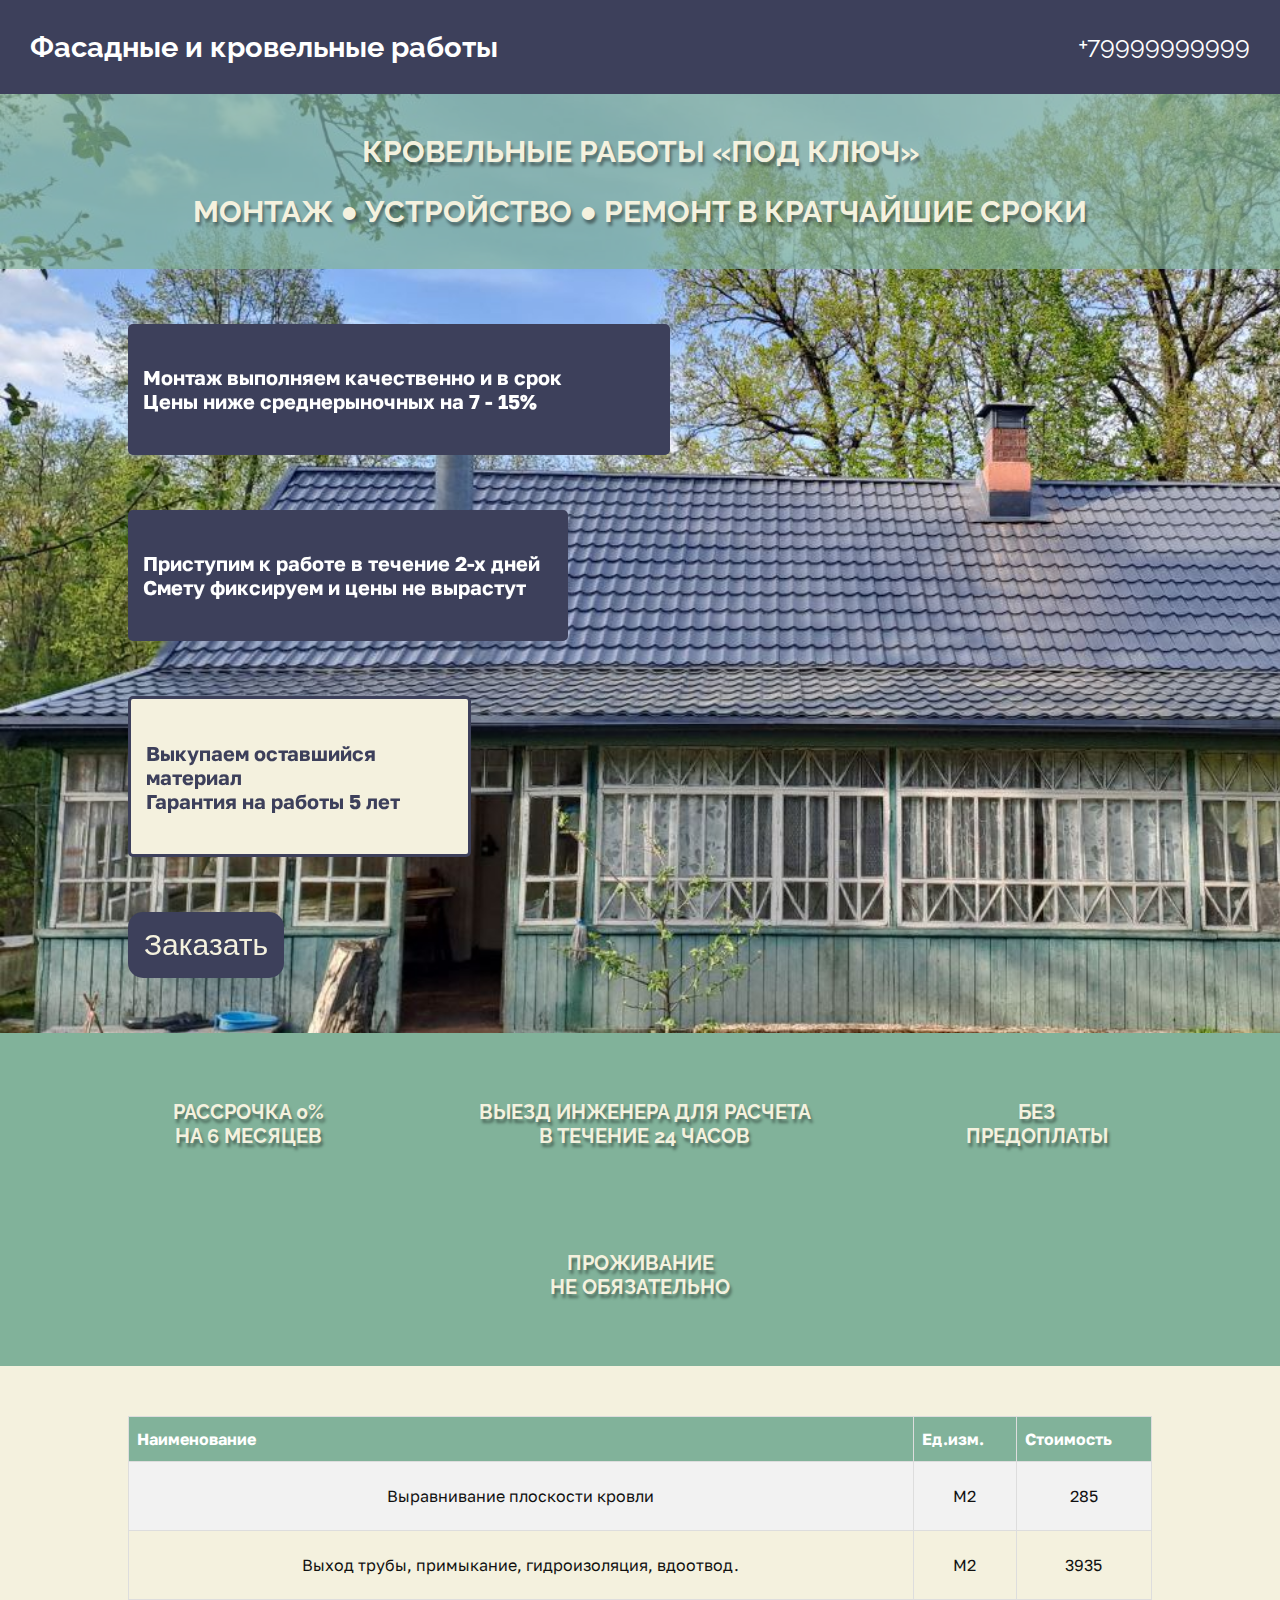
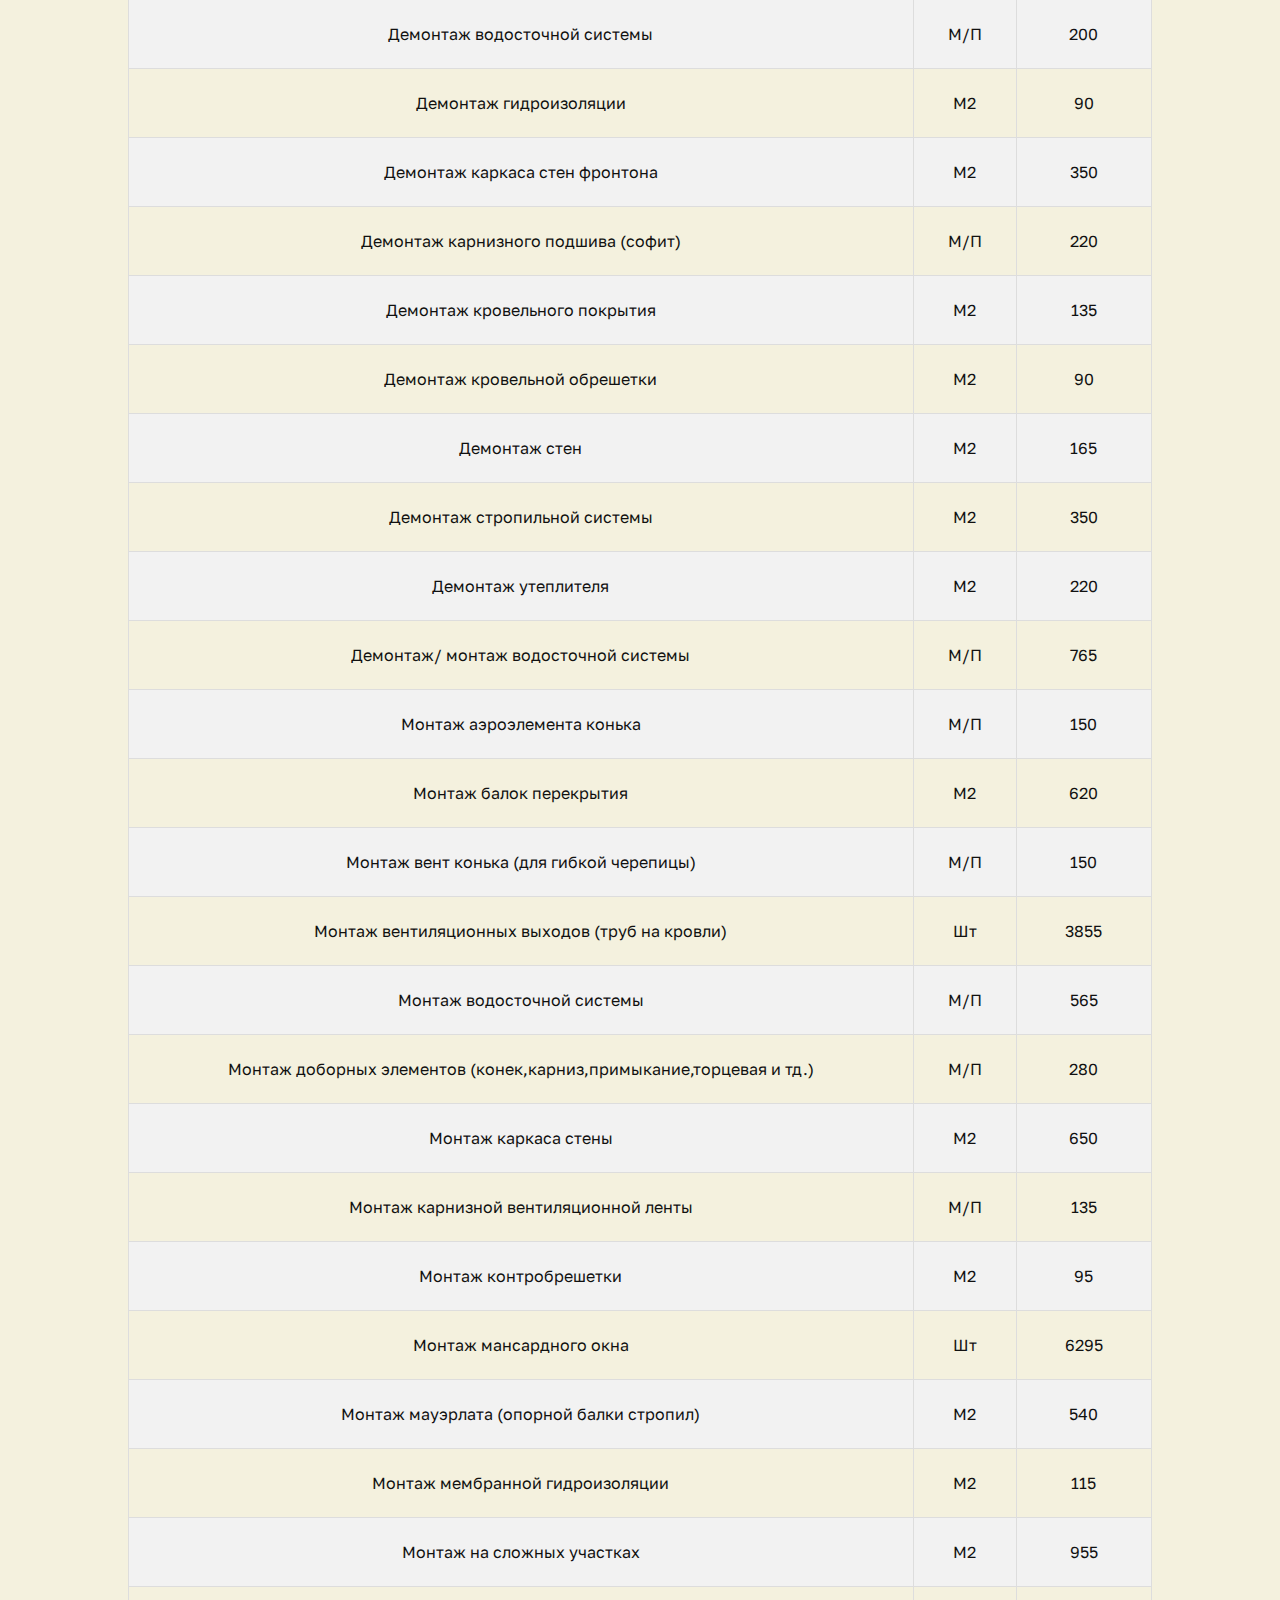
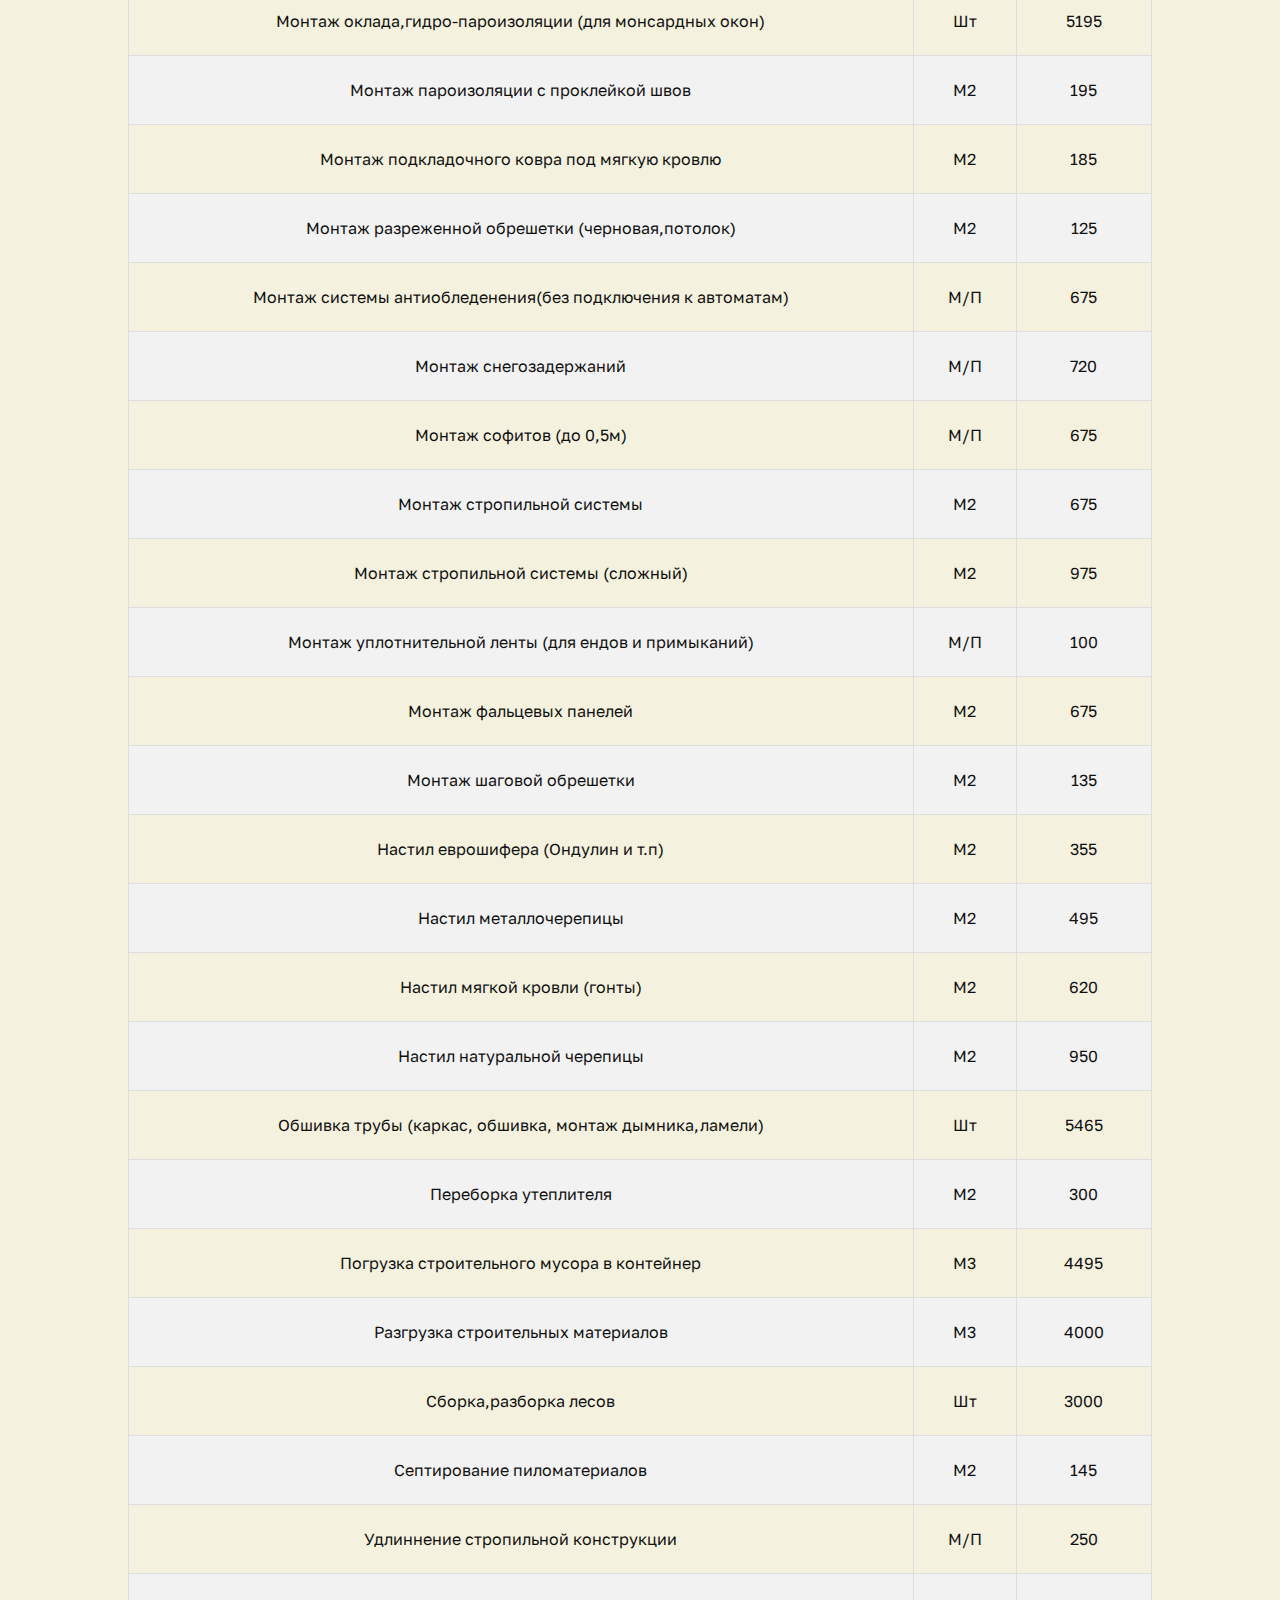
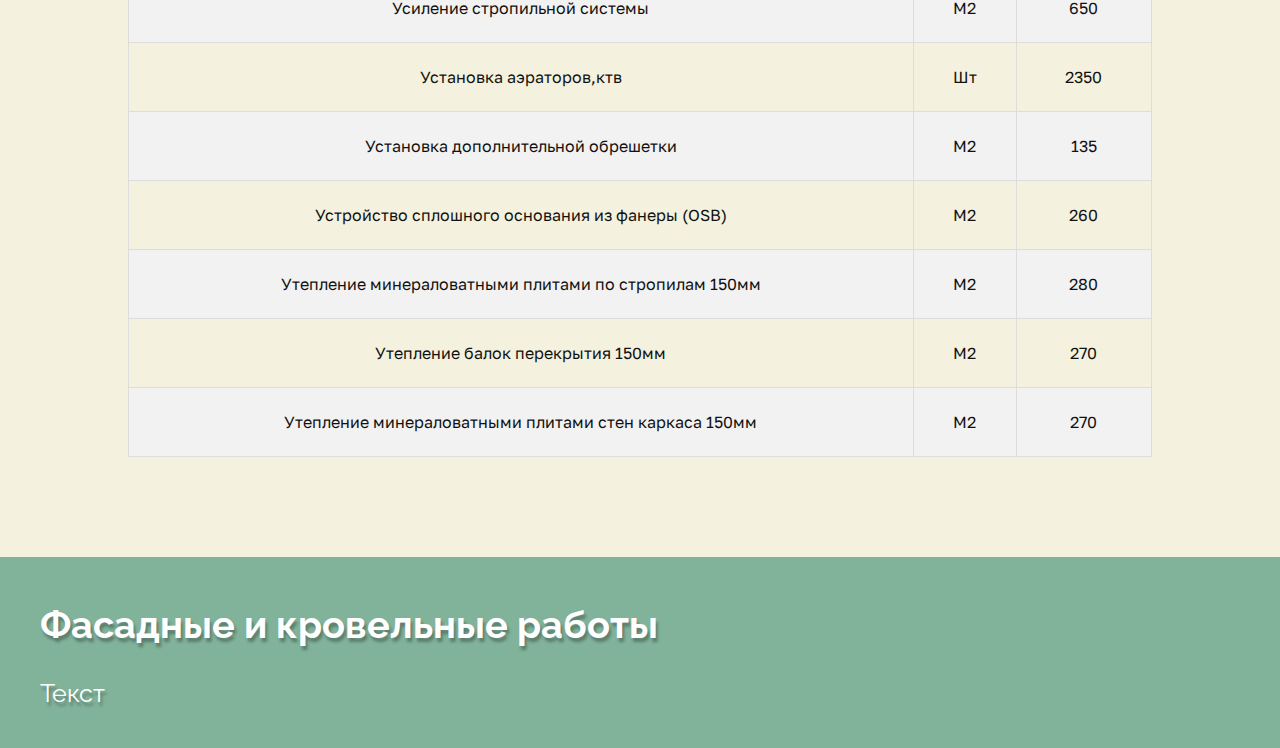
<file: index.html>
<!DOCTYPE html>
<html lang="ru">
<head>
    <meta charset="UTF-8">
    <meta http-equiv="X-UA-Compatible" content="IE=edge">
    <meta name="viewport" content="width=device-width, initial-scale=1.0">
    <link href="https://unpkg.com/aos@2.3.1/dist/aos.css" rel="stylesheet">
    <link href="style.css" rel="stylesheet">
    <title>КРОВЕЛЬНЫЕ РАБОТЫ</title>
</head>
<body>
<header id='menu'>
    <nav>
        <h3 class="block_menu">Фасадные и кровельные работы</h3>
        <a class="block_menu" style="float:right">+79999999999</a>
    </nav>
</header>
<div id='small_menu'><p onclick="on_menu();" style="margin: 0px;">≡</p></div>
<nav id="small_menu_bloks" style="display: none; padding-left: 3%;">
    <p class="block_menu" onclick="on_menu()">≡</p>
    <h4 class="block_menu">Фасадные и кровельные работы</h4>
    <p class="block_menu">+79999999999</p>
</nav>
<div id="big_img">
    <div class="line" id="high_line">
        <h2>КРОВЕЛЬНЫЕ РАБОТЫ «ПОД КЛЮЧ»</h2>
        <h2>МОНТАЖ ● УСТРОЙСТВО ● РЕМОНТ В КРАТЧАЙШИЕ СРОКИ</h2>
    </div>
    <div class="container" data-aos="fade-right" data-aos-duration="1000">
    <div class="text_block-dark" style="margin-top: var(--margin-bimg); width: 50%;">
        <h4>Монтаж выполняем качественно и в срок<br>
        Цены ниже среднерыночных на 7 - 15%</h4>
    </div>
    <div class="text_block-dark" style="margin-top: var(--margin-bimg); width: 40%;">
        <h4>Приступим к работе в течение 2-х дней<br>
        Смету фиксируем и цены не вырастут</h4>
    </div>
    <div class="text_block-light" style="margin-top: var(--margin-bimg); width: 30%;">
        <h4>Выкупаем оставшийся материал<br>
            Гарантия на работы 5 лет</h4>
    </div>
    <input type="button" class="big-button" style="margin-top: var(--margin-bimg); margin-bottom: var(--margin-bimg);" value="Заказать" onclick="alert('Ссылка на тг')"> 
    </div>
</div>
<div class="line" style="text-align: center;">
<nav>
    <div class="block_line"><h4>РАССРОЧКА 0% <br> НА 6 МЕСЯЦЕВ</div>
    <div class="block_line"><h4>ВЫЕЗД ИНЖЕНЕРА ДЛЯ РАСЧЕТА <br> В ТЕЧЕНИЕ 24 ЧАСОВ</h4></div>
    <div class="block_line"><h4>БЕЗ <br> ПРЕДОПЛАТЫ</h4></div>
    <div class="block_line"><h4>ПРОЖИВАНИЕ <br> НЕ ОБЯЗАТЕЛЬНО</h4></div>
</nav>
</div>
<div class="container" style="text-align: center; margin-top: 50px; margin-bottom: 50px;">
    <table id="customers">
        <tr>
          <th>Наименование</th>
          <th>Ед.изм.</th>
          <th>Стоимость</th>
        </tr></tr>
        <td><p>Выравнивание плоскости кровли</p></td>
        <td><p>М2</p></td>
        <td><p>285</p></td></tr>
        <tr><td><p>Выход трубы, примыкание, гидроизоляция, вдоотвод.</p></td>
        <td><p>М2</p></td>
        <td><p>3935</p></td></tr>
        <tr><td><p>Демонтаж водосточной системы</p></td>
        <td><p>М/П</p></td>
        <td><p>200</p></td></tr>
        <tr><td><p>Демонтаж гидроизоляции</p></td>
        <td><p>М2</p></td>
        <td><p>90</p></td></tr>
        <tr><td><p>Демонтаж каркаса стен фронтона</p></td>
        <td><p>М2</p></td>
        <td><p>350</p></td></tr>
        <tr><td><p>Демонтаж карнизного подшива (софит)</p></td>
        <td><p>М/П</p></td>
        <td><p>220</p></td></tr>
        <tr><td><p>Демонтаж кровельного покрытия</p></td>
        <td><p>М2</p></td>
        <td><p>135</p></td></tr>
        <tr><td><p>Демонтаж кровельной обрешетки</p></td>
        <td><p>М2</p></td>
        <td><p>90</p></td></tr>
        <tr><td><p>Демонтаж стен</p></td>
        <td><p>М2</p></td>
        <td><p>165</p></td></tr>
        <tr><td><p>Демонтаж стропильной системы</p></td>
        <td><p>М2</p></td>
        <td><p>350</p></td></tr>
        <tr><td><p>Демонтаж утеплителя</p></td>
        <td><p>М2</p></td>
        <td><p>220</p></td></tr>
        <tr><td><p>Демонтаж/ монтаж водосточной системы</p></td>
        <td><p>М/П</p></td>
        <td><p>765</p></td></tr>
        <tr><td><p>Монтаж аэроэлемента конька</p></td>
        <td><p>М/П</p></td>
        <td><p>150</p></td></tr>
        <tr><td><p>Монтаж балок перекрытия</p></td>
        <td><p>М2</p></td>
        <td><p>620</p></td></tr>
        <tr><td><p>Монтаж вент конька (для гибкой черепицы)</p></td>
        <td><p>М/П</p></td>
        <td><p>150</p></td></tr>
        <tr><td><p>Монтаж вентиляционных выходов (труб на кровли)</p></td>
        <td><p>Шт</p></td>
        <td><p>3855</p></td></tr>
        <tr><td><p>Монтаж водосточной системы</p></td>
        <td><p>М/П</p></td>
        <td><p>565</p></td></tr>
        <tr><td><p>Монтаж доборных элементов (конек,карниз,примыкание,торцевая и тд.)</p></td>
        <td><p>М/П</p></td>
        <td><p>280</p></td></tr>
        <tr><td><p>Монтаж каркаса стены</p></td>
        <td><p>М2</p></td>
        <td><p>650</p></td></tr>
        <tr><td><p>Монтаж карнизной вентиляционной ленты</p></td>
        <td><p>М/П</p></td>
        <td><p>135</p></td></tr>
        <tr><td><p>Монтаж контробрешетки</p></td>
        <td><p>М2</p></td>
        <td><p>95</p></td></tr>
        <tr><td><p>Монтаж мансардного окна</p></td>
        <td><p>Шт</p></td>
        <td><p>6295</p></td></tr>
        <tr><td><p>Монтаж мауэрлата (опорной балки стропил)</p></td>
        <td><p>М2</p></td>
        <td><p>540</p></td></tr>
        <tr><td><p>Монтаж мембранной гидроизоляции</p></td>
        <td><p>М2</p></td>
        <td><p>115</p></td></tr>
        <tr><td><p>Монтаж на сложных участках</p></td>
        <td><p>М2</p></td>
        <td><p>955</p></td></tr>
        <tr><td><p>Монтаж оклада,гидро-пароизоляции (для монсардных окон)</p></td>
        <td><p>Шт</p></td>
        <td><p>5195</p></td></tr>
        <tr><td><p>Монтаж пароизоляции с проклейкой швов</p></td>
        <td><p>М2</p></td>
        <td><p>195</p></td></tr>
        <tr><td><p>Монтаж подкладочного ковра под мягкую кровлю</p></td>
        <td><p>М2</p></td>
        <td><p>185</p></td></tr>
        <tr><td><p>Монтаж разреженной обрешетки (черновая,потолок)</p></td>
        <td><p>М2</p></td>
        <td><p>125</p></td></tr>
        <tr><td><p>Монтаж системы антиобледенения(без подключения к автоматам)</p></td>
        <td><p>М/П</p></td>
        <td><p>675</p></td></tr>
        <tr><td><p>Монтаж снегозадержаний</p></td>
        <td><p>М/П</p></td>
        <td><p>720</p></td></tr>
        <tr><td><p>Монтаж софитов (до 0,5м)</p></td>
        <td><p>М/П</p></td>
        <td><p>675</p></td></tr>
        <tr><td><p>Монтаж стропильной системы</p></td>
        <td><p>М2</p></td>
        <td><p>675</p></td></tr>
        <tr><td><p>Монтаж стропильной системы (сложный)</p></td>
        <td><p>М2</p></td>
        <td><p>975</p></td></tr>
        <tr><td><p>Монтаж уплотнительной ленты (для ендов и примыканий)</p></td>
        <td><p>М/П</p></td>
        <td><p>100</p></td></tr>
        <tr><td><p>Монтаж фальцевых панелей</p></td>
        <td><p>М2</p></td>
        <td><p>675</p></td></tr>
        <tr><td><p>Монтаж шаговой обрешетки</p></td>
        <td><p>М2</p></td>
        <td><p>135</p></td></tr>
        <tr><td><p>Настил еврошифера (Ондулин и т.п)</p></td>
        <td><p>М2</p></td>
        <td><p>355</p></td></tr>
        <tr><td><p>Настил металлочерепицы</p></td>
        <td><p>М2</p></td>
        <td><p>495</p></td></tr>
        <tr><td><p>Настил мягкой кровли (гонты)</p></td>
        <td><p>М2</p></td>
        <td><p>620</p></td></tr>
        <tr><td><p>Настил натуральной черепицы</p></td>
        <td><p>М2</p></td>
        <td><p>950</p></td></tr>
        <tr><td><p>Обшивка трубы (каркас, обшивка, монтаж дымника,ламели)</p></td>
        <td><p>Шт</p></td>
        <td><p>5465</p></td></tr>
        <tr><td><p>Переборка утеплителя</p></td>
        <td><p>М2</p></td>
        <td><p>300</p></td></tr>
        <tr><td><p>Погрузка строительного мусора в контейнер</p></td>
        <td><p>М3</p></td>
        <td><p>4495</p></td></tr>
        <tr><td><p>Разгрузка строительных материалов</p></td>
        <td><p>М3</p></td>
        <td><p>4000</p></td></tr>
        <tr><td><p>Сборка,разборка лесов</p></td>
        <td><p>Шт</p></td>
        <td><p>3000</p></td></tr>
        <tr><td><p>Септирование пиломатериалов</p></td>
        <td><p>М2</p></td>
        <td><p>145</p></td></tr>
        <tr>
        <td><p>Удлиннение стропильной конструкции</p></td>
        <td><p>М/П</p></td>
        <td><p>250</p></td></tr>
        <tr><td><p>Усиление стропильной системы</p></td>
        <td><p>М2</p></td>
        <td><p>650</p></td></tr>
        <tr><td><p>Установка аэраторов,ктв</p></td>
        <td><p>Шт</p></td>
        <td><p>2350</p></td></tr>
        <tr><td><p>Установка дополнительной обрешетки</p></td>
        <td><p>М2</p></td>
        <td><p>135</p></td></tr>
        <tr><td><p>Устройство сплошного основания из фанеры (OSB)</p></td>
        <td><p>М2</p></td>
        <td><p>260</p></td></tr>
        <tr><td><p>Утепление минераловатными плитами по стропилам 150мм</p></td>
        <td><p>М2</p></td>
        <td><p>280</p></td></tr>
        <tr><td><p>Утепление балок перекрытия 150мм</p></td>
        <td><p>М2</p></td>
        <td><p>270</p></td></tr>
        <tr><td><p>Утепление минераловатными плитами стен каркаса 150мм</p></td>
        <td><p>М2</p></td>
        <td><p>270</p></td></tr>
      </table>
</div>
<footer id="basement">
    <h2>Фасадные и кровельные работы</h2>
    <a>Текст</a>
</footer>
</body>
<script src="https://unpkg.com/aos@2.3.1/dist/aos.js"></script>
<script>
    AOS.init();
    let small_menu_bloks_id = document.getElementById('small_menu_bloks');
    let small_menu_id = document.getElementById('small_menu');
    function on_menu(){
        if(small_menu_bloks_id.style.display == 'none'){
            small_menu_id.style.display = 'none';
            small_menu_bloks_id.style.display = 'inline';
        }
        else {
            small_menu_bloks_id.style.display = 'none';
            small_menu_id.style.display = 'inline';
        }
    }
</script>
</html>
</file>
<file: style.css>
@import url('https://fonts.googleapis.com/css2?family=Golos+Text:wght@600&display=swap');
@import url('https://fonts.googleapis.com/css2?family=Raleway:wght@200&display=swap');
body {
    font-family: 'Golos Text', 'Raleway', sans-serif;
    /*background: linear-gradient(90deg, var(--basic-normal), var(--basic-light));*/
    background: var(--basic-white);
    color:#111;
    margin: 0px;
    padding: 0px;
}
.container {
    margin: 0 10% 0 10%; /*10% оступы с 2 сторон*/
}
.block_menu {
    color:white;
    margin: 15px;
    display: inline-block;
}
.block_small {
    background: var(--basic-white);
    padding: 15px;
    border-radius: 15px;
}
#menu {
    font-family: 'Raleway';
    color:var(--basic-white);
    background: var(--basic-dark);
    padding: 15px;
    font-size: 25px;
}
.line {
    font-family: 'Raleway';
    background: var(--basic-contrast);
    color:var(--basic-white);
    width: 100%-padding;
    padding: 15px;
    font-size: 20px;
    text-shadow: 2px 4px 3px rgba(0,0,0,0.4);
}
.text_block-dark, .text_block-light {
    background: var(--basic-dark);
    color:white;
    font-size: 20px;
    padding: 15px;
    border-radius:5px;
    margin: 0px;
    transition: 0.5s;
}
.text_block-light {
    background: var(--basic-white);
    color:var(--basic-dark);
    border: 3px solid var(--basic-dark);
}
.text_block-dark:hover, .text_block-light:hover {
    transform: scale(1.05);
}
.big-button {
    background: var(--basic-dark);
    color:var(--basic-white);
    font-size: 30px;
    padding: 15px;
    border: 1px solid transparent;
    border-radius:15px;
    transition: 0.5s;
}
.big-button:hover {
    transform: scale(1.2);
}
.big-button:active {
    background: var(--basic-normal);
}
.block_line {
    display: inline-block;
    margin-left: 50px;
    margin-right: 50px;
    padding: 25px;
}
#big_img {
    background:url('IMG_1900.jpg');
    background-size: cover;
    background-repeat:no-repeat;
    width: 100%;
    max-width:100%; 
    height:auto;
}
.block_product {
    background: white;
    border: 3px solid var(--basic-dark);
    border-radius: 15px;
    width: 300px;
    height: 400px;
    padding: 15px;
    font-family: 'Golos Text', sans-serif;
    transition: 0.5s;
    box-shadow: 1px 2px 4px rgba(0, 0, 0, 0.3);
    margin-left: 50px;
    margin-right: 50px;
    margin-bottom: 50px;
    display: inline-block;
}
.block_product:hover {
    box-shadow: 4px 8px 16px rgba(0, 0, 0, 0.6);
    transform: scale(1.05);
}
.img_product {
    background-size: cover;
    border-radius: 15px;
    width: 250px;
    height: 200px;
    margin: 0px auto;
}
#basement {
    font-family: 'Raleway';
    background: var(--basic-contrast);
    color:white;
    margin-top: 100px;
    padding: 15px;
    padding-left: 40px;
    padding-bottom: 40px;
    font-size: 25px;
    text-shadow: 2px 4px 3px rgba(0,0,0,0.3);
}
#small_menu {
    display: none;
    font-size: 25px;
    position:absolute;
    left: 0px;
    top: 0px;
    width: 97%;
    padding: 0px;
    color:white;
    background: var(--basic-dark);
    padding-left: 3%;
    margin: 0px;
}
#high_line {
    text-align: center;
    background: var(--basic-contrast-a);
}
#customers {
    border-collapse: collapse;
    width: 100%;
}
#customers td, #customers th {
    border: 1px solid #ddd;
    padding: 8px;
}
#customers tr:nth-child(even){
    background-color: #f2f2f2;
}
#customers tr:hover {
    background-color: #ddd;
}
#customers th {
    padding-top: 12px;
    padding-bottom: 12px;
    text-align: left;
    background-color: var(--basic-contrast);
    color: white;
}
:root {
    --basic-white:rgb(244, 241, 222);
    --basic-contrast:rgb(129, 178, 154);
    --basic-contrast-a:rgba(129, 178, 154, 0.7);
    --basic-light:rgb(168, 218, 220);
    --basic-normal:rgb(224, 122, 95);
    --basic-dark:rgb(61, 64, 91);
    --basic-dark-a:rgba(61, 64, 91, 0.9);
    --margin-bimg:55px;
    /*https://coolors.co/palette/f4f1de-e07a5f-3d405b-81b29a-f2cc8f*/
}
@media (max-width: 700px) {
    .container {
        margin: 0 5% 0 5%;
    }
    .block_small {
        background: var(--basic-white);
        padding: 15px;
        border-radius: 15px;
    }
    #high_line {
        margin-top: 25px;
    }
    #menu {
        display: none;
    }
    #big_img {
        width:auto;
        max-width:100%; 
    }
    #small_menu {
        display: inline;
    }
    #small_menu_bloks {
        background: var(--basic-dark);
        position: absolute;
        left: 0px;
        top: 0px;
        width: 100%;
        height: 500%;
        z-index: 1;
    }
    .block_menu {
        color:white;
        padding-left: 3%;
        width: 100%;
        margin: 0px;
        padding: 10px;
    }
    .line {
        font-size: 10px;
    }
    .text_block-dark, .text_block-light{
        font-size: 15px;
        padding: 10px;
    }
    .block_line {
        display: inline-block;
        margin-left: 25px;
        margin-right: 25px;
        padding: 15px;
        font-size: 15px;
    }
    .block_product {
        width: 150px;
        height: 200px;
        padding: 10px;
    }
    .block_product h2 {
        font-size: 15px;
    }
    .block_product p {
        font-size: 10px;
    }
    .block_product:hover {
        box-shadow: 4px 8px 16px rgba(0, 0, 0, 0.6);
        transform: scale(1);
    }
    .img_product {
        width: 125px;
        height: 100px;
    }
    #customers {
        border-collapse: collapse;
        width: 90%;
        font-size: 10px;
    }
    #customers td, #customers th {
        border: 1px solid #ddd;
        padding: 4px;
    }
    #customers tr:nth-child(even){
        background-color: #f2f2f2;
    }
    #customers tr:hover {
        background-color: #ddd;
    }
    #customers th {
        padding-top: 8px;
        padding-bottom: 8px;
        text-align: left;
        background-color: var(--basic-contrast);
        color: white;
    }
    #basement {
        margin-top: 50px;
        padding: 10px;
        font-size: 25px;
        padding-left: 40px;
        padding-bottom: 40px;
        width:auto;
        max-width:100%; 
    }
}
</file>
